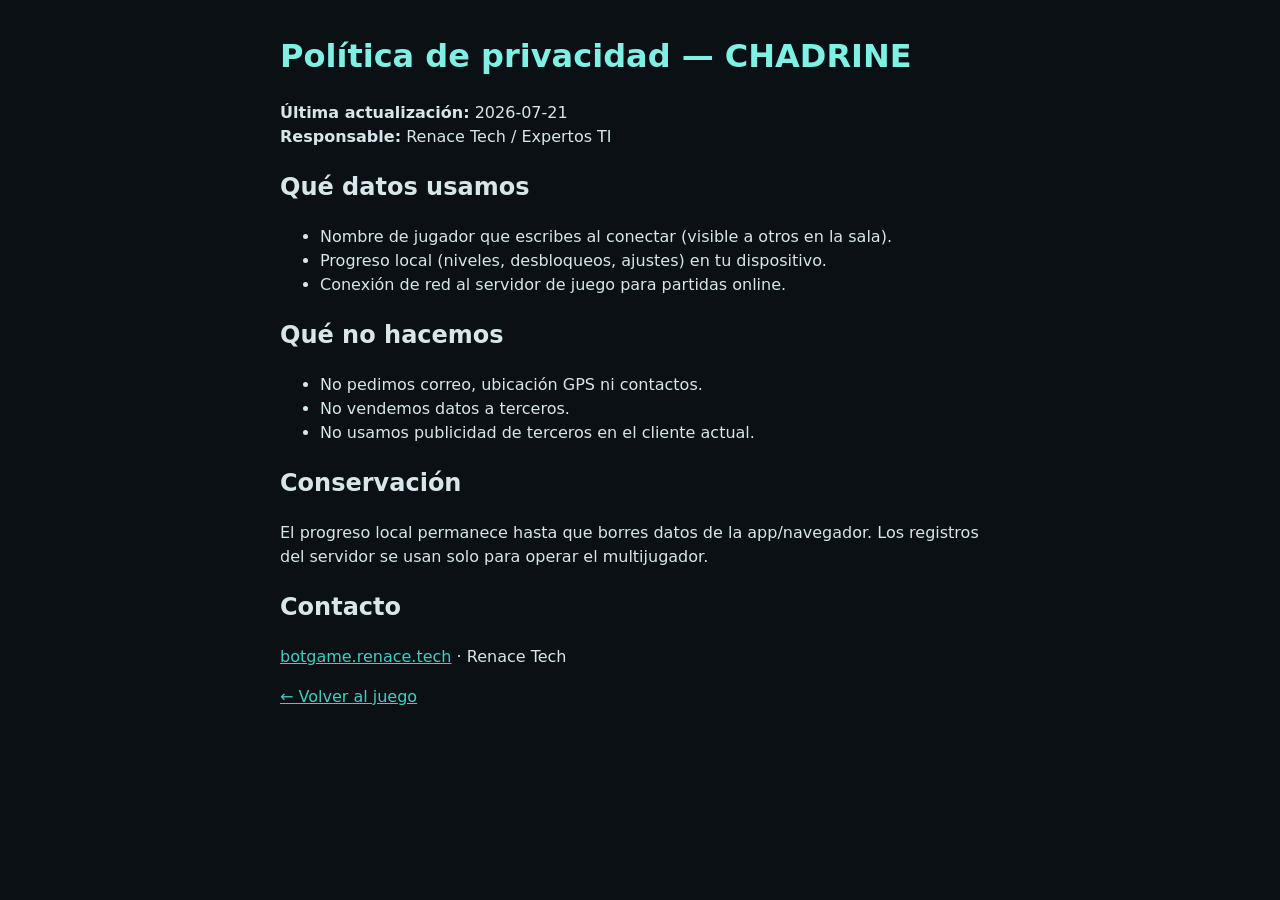
<file: deploy/privacy.html>
<!DOCTYPE html>
<html lang="es">
<head>
  <meta charset="utf-8" />
  <meta name="viewport" content="width=device-width, initial-scale=1" />
  <title>Privacidad — CHADRINE</title>
  <meta name="botgame-legal" content="privacy" />
  <style>
    body { font-family: system-ui, sans-serif; max-width: 720px; margin: 2rem auto; padding: 0 1rem;
      background: #0a1014; color: #d7e6ea; line-height: 1.5; }
    a { color: #3ecfc0; }
    h1 { color: #7ff0e4; }
  </style>
</head>
<body>
  <h1>Política de privacidad — CHADRINE</h1>
  <p><strong>Última actualización:</strong> 2026-07-21<br/>
  <strong>Responsable:</strong> Renace Tech / Expertos TI</p>
  <h2>Qué datos usamos</h2>
  <ul>
    <li>Nombre de jugador que escribes al conectar (visible a otros en la sala).</li>
    <li>Progreso local (niveles, desbloqueos, ajustes) en tu dispositivo.</li>
    <li>Conexión de red al servidor de juego para partidas online.</li>
  </ul>
  <h2>Qué no hacemos</h2>
  <ul>
    <li>No pedimos correo, ubicación GPS ni contactos.</li>
    <li>No vendemos datos a terceros.</li>
    <li>No usamos publicidad de terceros en el cliente actual.</li>
  </ul>
  <h2>Conservación</h2>
  <p>El progreso local permanece hasta que borres datos de la app/navegador.
  Los registros del servidor se usan solo para operar el multijugador.</p>
  <h2>Contacto</h2>
  <p><a href="https://botgame.renace.tech">botgame.renace.tech</a> · Renace Tech</p>
  <p><a href="/">← Volver al juego</a></p>
</body>
</html>
</file>
